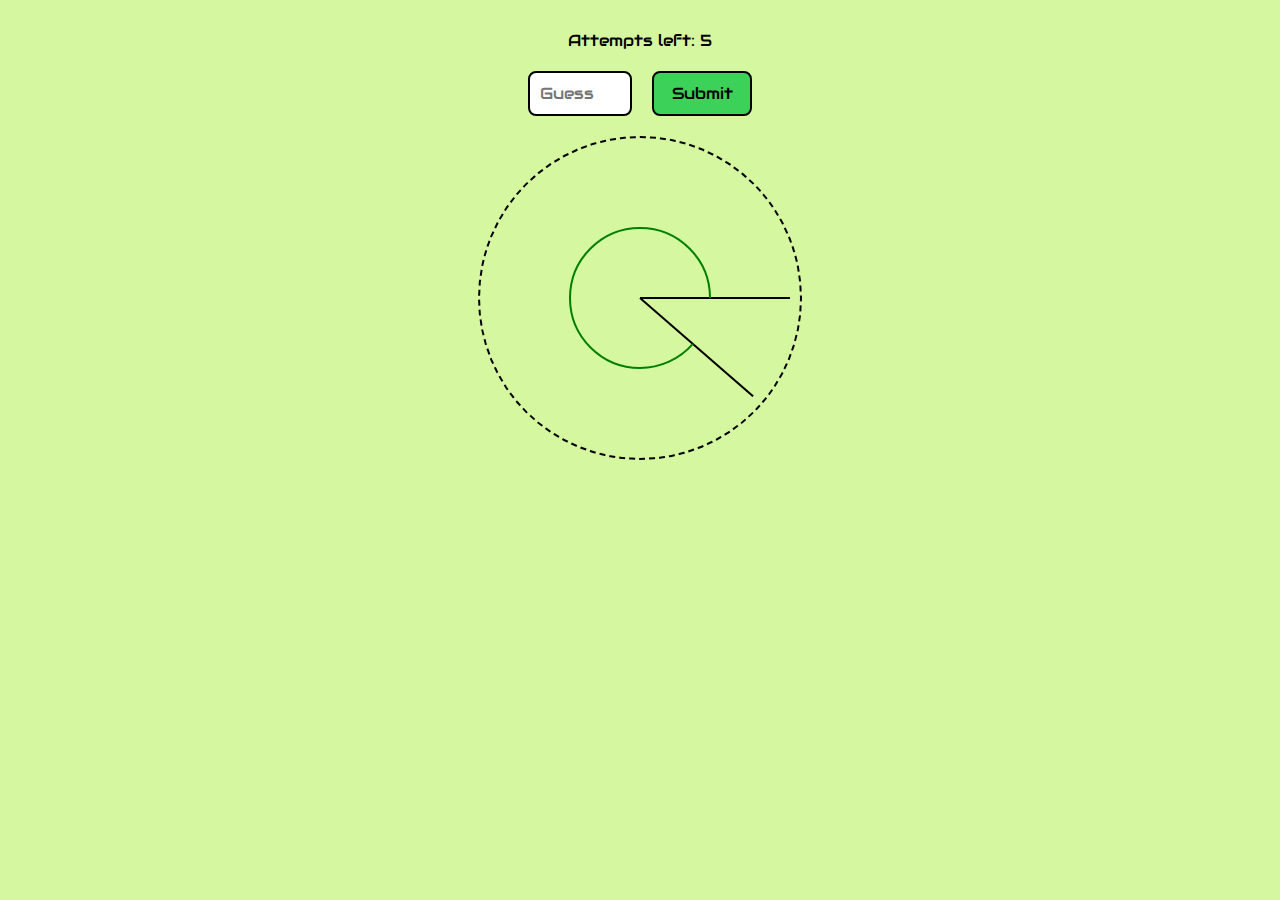
<file: Angles/index.html>
<!DOCTYPE html>
<html lang="en">
<head>
    <meta charset="UTF-8">
    <meta name="viewport" content="width=device-width, initial-scale=1.0">
    <link rel="stylesheet" href="https://fonts.googleapis.com/css?family=Audiowide">
    <link rel="stylesheet" href="style.css">
    <title>Angles</title>
</head>
<body>
    <p class="dialogue" id="attempts"></p>
    <div style="display: flex; align-items: center;">
        <input class="input" id="input" placeholder="Guess">
        <button class="button" id="submit">Submit</button>
    </div>
    <button class="button" id="restart">Restart</button>
    <canvas class="graph" id="angle" width="300" height="300"></canvas>
    <script src="script.js"></script>
</body>
</html>
</file>
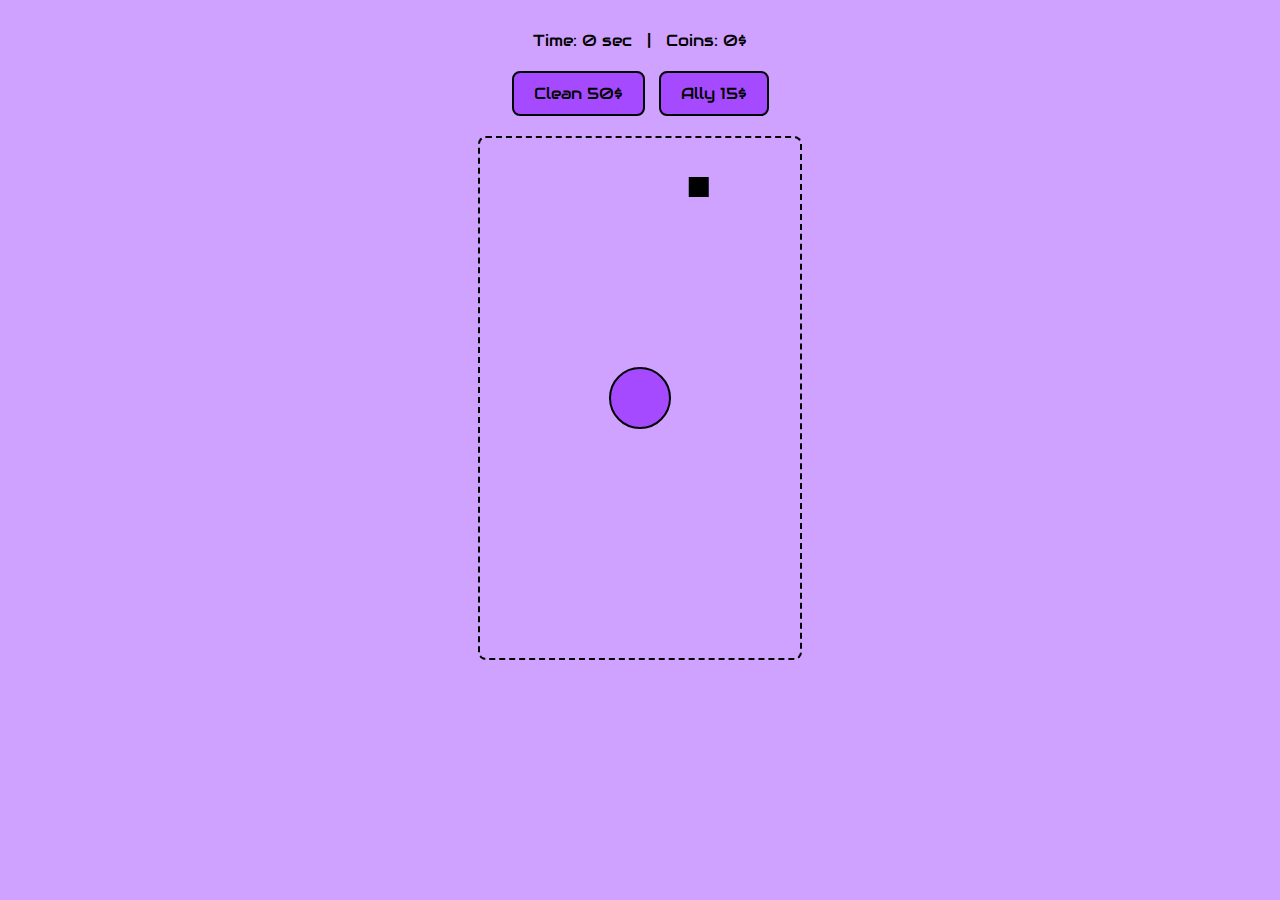
<file: Defense/index.html>
<!DOCTYPE html>
<html lang="it">
<head>
    <meta charset="UTF-8">
    <meta name="viewport" content="width=device-width, initial-scale=1.0">
    <link rel="stylesheet" href="https://fonts.googleapis.com/css?family=Audiowide">
    <link rel="stylesheet" href="style.css">
    <title>Balloon Defense</title>
</head>
<body>
    <p>Time: <span id="score">0</span> sec &nbsp; | &nbsp; Coins: <span id="coins">0</span>$</p>
    <div id="shop">
        <button id="clean">Clean 50$</button>
        <button id="ally">Ally 15$</button>
    </div>
    <button id="restart" style="display: none;">Restart</button>
    <canvas id="game" width="300" height="500"></canvas>
    <script src="script.js"></script>
</body>
</html>
</file>
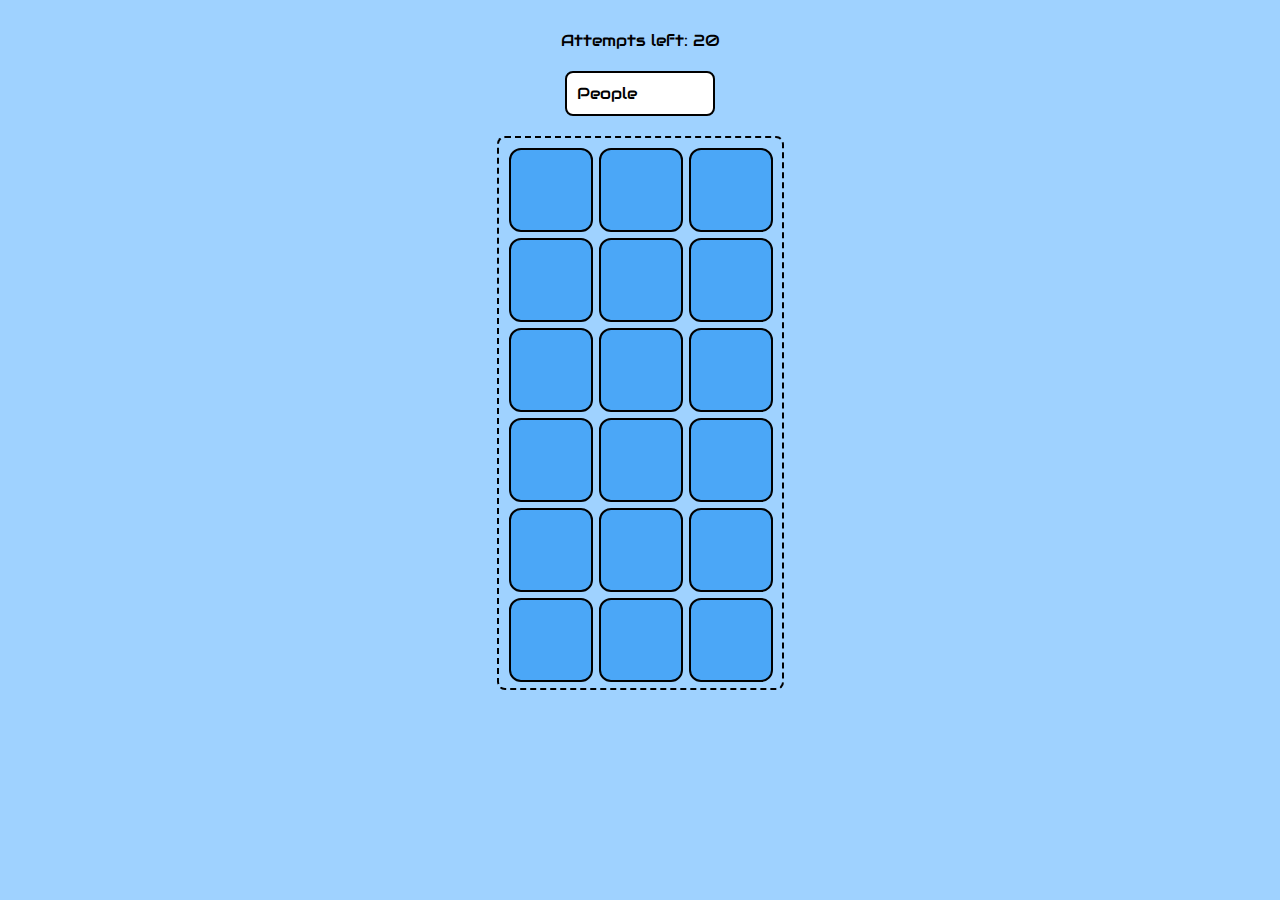
<file: Memory/index.html>
<!DOCTYPE html>
<html lang="en">
<head>
    <meta charset="UTF-8">
    <meta name="viewport" content="width=device-width, initial-scale=1.0">
    <title>Memory</title>
    <link rel="stylesheet" href="https://fonts.googleapis.com/css?family=Audiowide">
    <link rel="stylesheet" href="style.css">
</head>
<body>
    <p class="dialogue" id="feedback">Attempts left: 20</p>
    <div style="display: flex; align-items: center;">    
        <select id="category-select">
            <option value="People">People</option>
            <option value="Pets">Pets</option>
            <option value="Pozzilandia">Pozzilandia</option>
            <option value="El Moras">El Moras</option>
        </select>
        <button id="restart-button" style="display: none;">Restart</button>
    </div>
    <div id="grid"></div>
    <script src="script.js"></script>
</body>
</html>
</file>
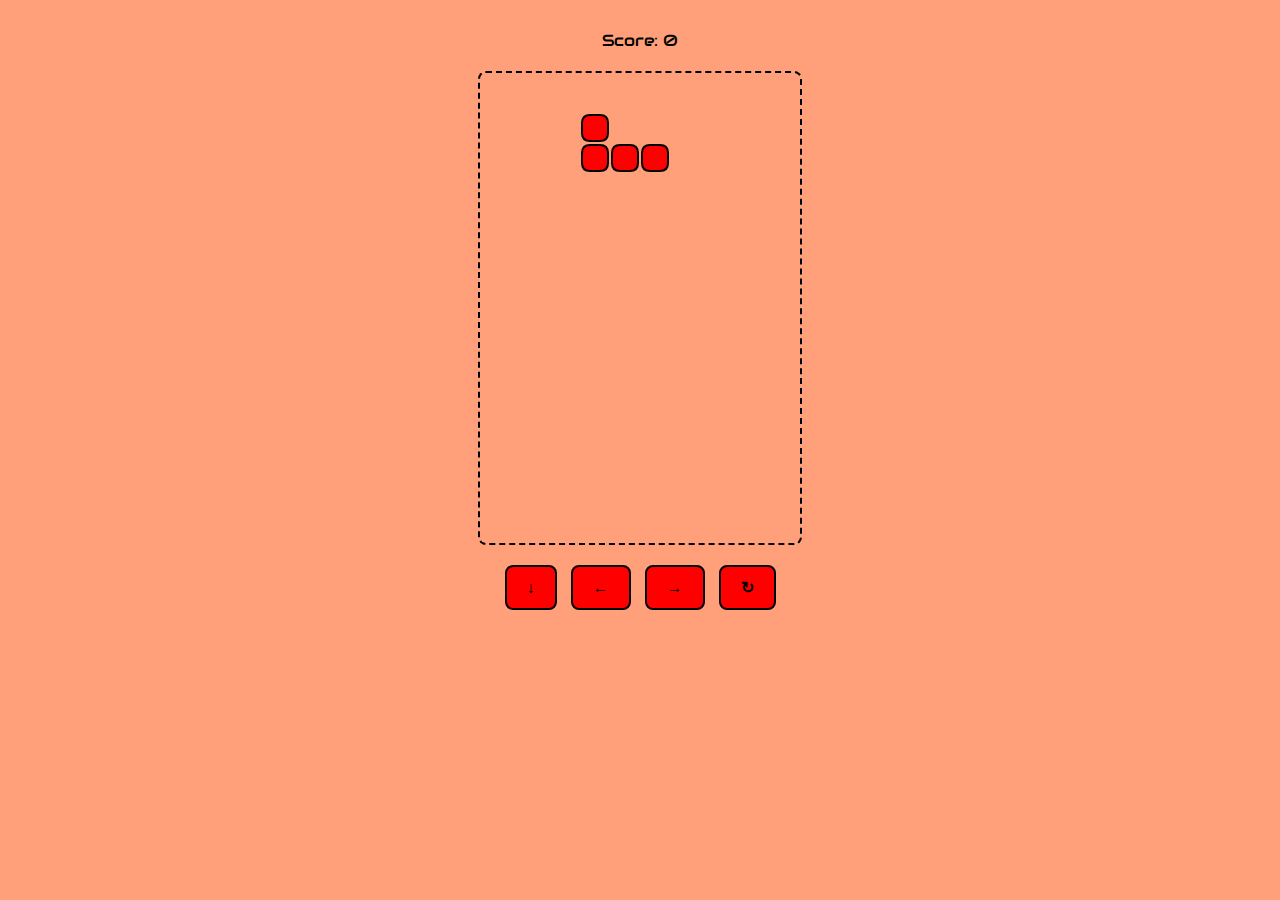
<file: Tetris/index.html>
<!DOCTYPE html>
<html lang="it">
<head>
    <meta charset="UTF-8">
    <meta name="viewport" content="width=device-width, initial-scale=1.0">
    <link rel="stylesheet" href="https://fonts.googleapis.com/css?family=Audiowide">
    <link rel="stylesheet" href="style.css">
    <title>Tetris</title>
</head>
<body>
    <p>Score: <span id="score">0</span></p>
    <canvas id="board" width="300" height="600" tabindex="0"></canvas>
    <div id="controls">
        <button id="down"><strong>&#8595;</strong></button>
        <button id="left"><strong>&#8592;</strong></button>
        <button id="right"><strong>&#8594;</strong></button>
        <button id="rotate"><strong>&#x21bb;</strong></button>
    </div>
    <button id="restart" style="display: none;">Restart</button>
    <script src="script.js"></script>
</body>
</html>
</file>
<file: Angles/style.css>
body {
    margin: 10px;
    padding: 10px;
    flex-direction: column;
    text-align: center;
    display: flex;
    justify-content: center;
    align-items: center;
    background-color: rgb(212, 247, 160);
}

p {
    font-family: "Audiowide", sans-serif;
    margin: 10px;
    font-size: 16px;
}

input {
    font-family: "Audiowide", sans-serif;
    font-size: 16px;
    margin: 10px;
    padding: 10px;
    width: 80px;
    background-color: white;
    border-radius: 8px;
    border-color: black;
    border-width: 2px;
    border-style: solid;

    appearance: none;
    -webkit-appearance: none;
    -moz-appearance: none;
}

button {
    font-family: "Audiowide", sans-serif;
    color: black;
    font-size: 16px;
    margin: 10px;
    padding: 10px;
    width: 100px;
    background-color: rgb(60, 209, 89);
    border-radius: 8px;
    border-color: black;
    border-width: 2px;
    border-style: solid;
    cursor: pointer;
}

canvas {
    padding: 10px;
    margin: 10px;
    border-radius: 50%;
    border-color: black;
    border-width: 2px;
    border-style: dashed;
}
</file>
<file: Defense/style.css>
body {
    margin: 10px;
    padding: 10px;
    flex-direction: column;
    text-align: center;
    display: flex;
    justify-content: center;
    align-items: center;
    background-color: rgb(208, 162, 255);
}

p {
    font-family: "Audiowide", sans-serif;
    margin: 10px;
    font-size: 16px;
}

canvas {
    border: 2px dashed black;
    border-radius: 8px;
    margin: 10px;
    padding: 10px;
} 

canvas:focus {
    outline: none;
}

button {
    font-family: "Audiowide", sans-serif;
    color: black;
    font-size: 16px;
    margin: 10px;
    margin-left: 5px;
    margin-right: 5px;
    padding: 10px 20px;
    background-color: rgb(165, 74, 255);
    border-radius: 8px;
    border-width: 2px;
    border-color: black;
    border-style: solid;
    cursor: pointer;
}
</file>
<file: Memory/style.css>
body {
    margin: 10px;
    padding: 10px;
    flex-direction: column;
    text-align: center;
    display: flex;
    justify-content: center;
    align-items: center;
    background-color: rgb(159, 210, 255);
}

p {
    font-family: "Audiowide", sans-serif;
    margin: 10px;
    font-size: 16px;
}

button {
    font-family: "Audiowide", sans-serif;
    color: black;
    font-size: 16px;
    margin: 10px;
    padding: 10px;
    width: 100px;
    background-color: rgb(75, 167, 247);
    border-radius: 8px;
    border-color: black;
    border-width: 2px;
    border-style: solid;
    cursor: pointer;
}

select {
    font-family: "Audiowide", sans-serif;
    color: black;
    font-size: 16px;
    margin: 10px;
    padding: 10px;
    width: 150px;
    background-color: white;
    border-radius: 8px;
    border-color: black;
    border-width: 2px;
    border-style: solid;
    cursor: pointer;

    appearance: none;
    -webkit-appearance: none;
    -moz-appearance: none;
}

#grid {
    font-family: "Audiowide", sans-serif;
    display: grid;
    grid-template-columns: repeat(3, 80px);
    grid-template-rows: repeat(6, 80px);
    gap: 10px;
    margin: 10px;
    padding: 10px;
    padding-right: 13px;
    border: 2px dashed black;
    border-radius: 8px;
}

.card {
    width: 80px;
    height: 80px;
    display: flex;
    align-items: center;
    justify-content: center;
    border-radius: 12px;
    border: 2px solid black;
    background-color: rgb(75, 167, 247);
    cursor: pointer;
    user-select: none;
}

.card-img {
    width: 100%;
    height: 100%;
    border-radius: 10px;
    object-fit: cover;
    visibility: hidden;
}

.hidden {
    background-color: rgb(75, 167, 247);
}

.matched {
    border: 2px solid black;
    background-color: transparent;
    cursor: default;
}
</file>
<file: Tetris/style.css>
body {
    margin: 10px;
    padding: 10px;
    flex-direction: column;
    text-align: center;
    display: flex;
    justify-content: center;
    align-items: center;
    background-color: lightsalmon;
}

p {
    font-family: "Audiowide", sans-serif;
    margin: 10px;
    font-size: 16px;
}

canvas {
    border: 2px dashed black;
    border-radius: 8px;
    margin: 10px;
    padding: 10px;
}

canvas:focus {
    outline: none;
}

button {
    font-family: "Audiowide", sans-serif;
    color: black;
    font-size: 16px;
    margin: 10px;
    margin-left: 5px;
    margin-right: 5px;
    padding: 10px 20px;
    background-color: red;
    border-radius: 8px;
    border-width: 2px;
    border-color: black;
    border-style: solid;
    cursor: pointer;
}

/*To disable the selection playing on mobile*/
button {
    -webkit-user-select: none; /* Disable text selection on Safari/iOS */
    -moz-user-select: none; /* Disable text selection on Firefox */
    -ms-user-select: none; /* Disable text selection on IE */
    user-select: none; /* Disable text selection on modern browsers */
    -webkit-tap-highlight-color: transparent; /* Disable blue highlight on touch */
}

body, p, canvas {
    -webkit-user-select: none; /* Disable text selection for other elements */
    -moz-user-select: none;
    -ms-user-select: none;
    user-select: none;
}
</file>
